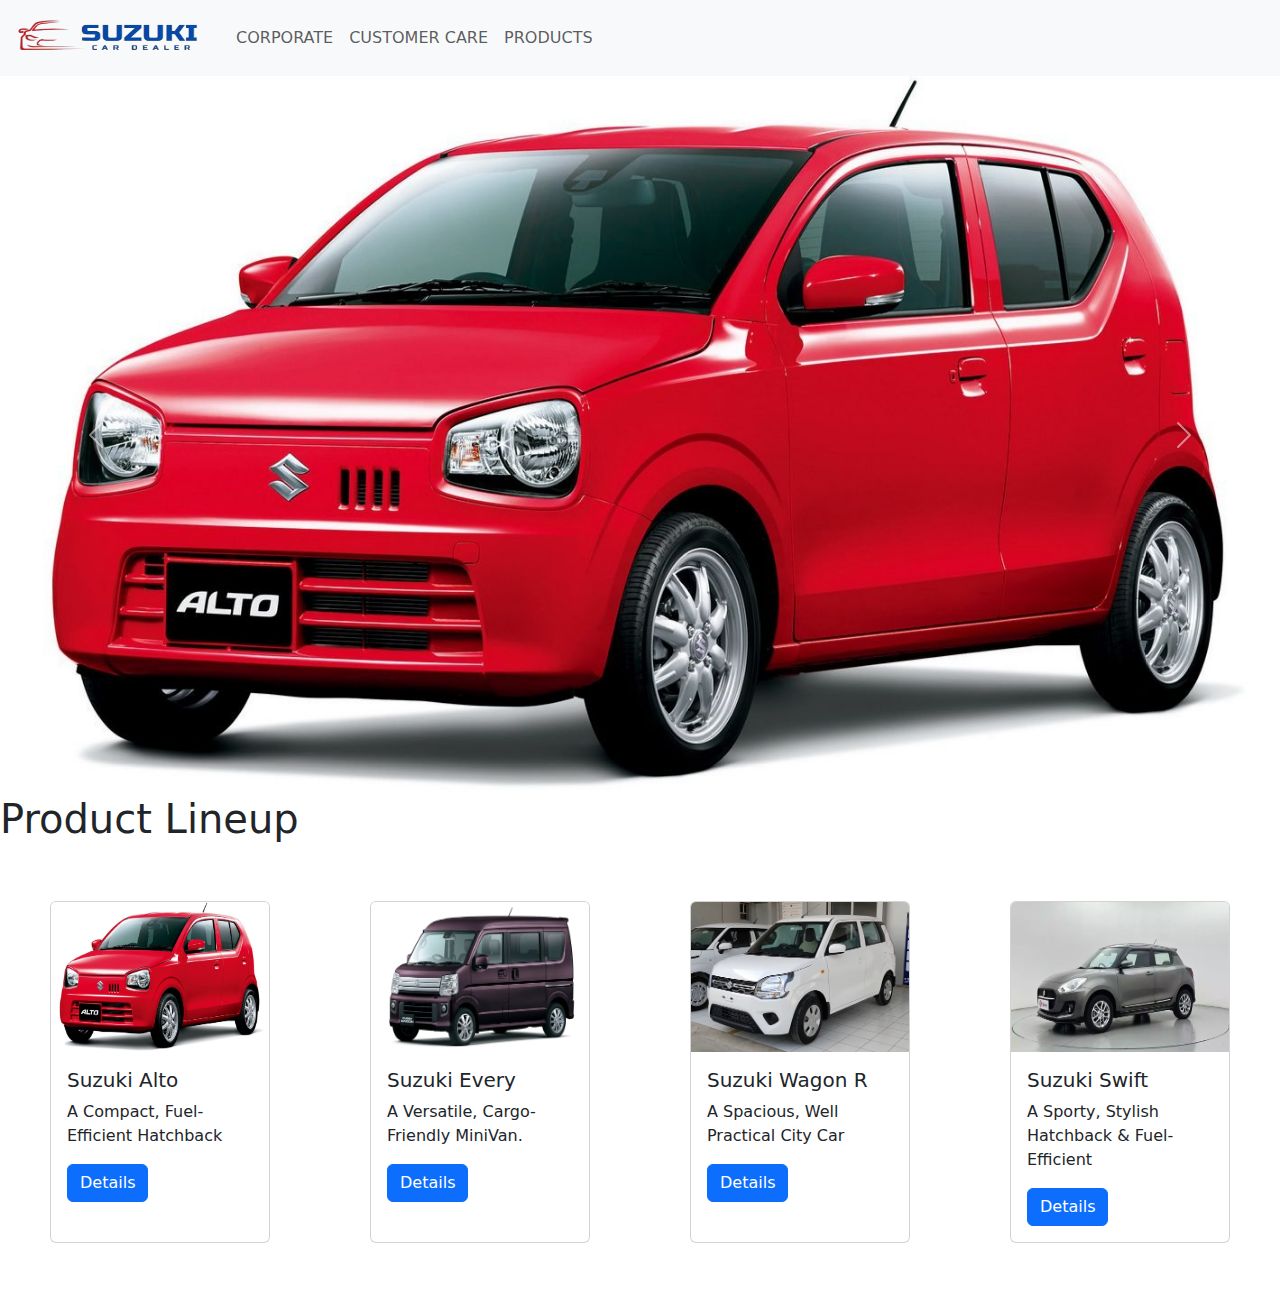
<file: index.html>
<!DOCTYPE html>
<html lang="en">

<head>
    <meta charset="UTF-8">
    <meta name="viewport" content="width=device-width, initial-scale=1.0">
    <title>Suzuki Car Dealer</title>
    <link href="https://cdn.jsdelivr.net/npm/bootstrap@5.3.3/dist/css/bootstrap.min.css" rel="stylesheet"
        integrity="sha384-QWTKZyjpPEjISv5WaRU9OFeRpok6YctnYmDr5pNlyT2bRjXh0JMhjY6hW+ALEwIH" crossorigin="anonymous">
    <link rel="stylesheet" href="styles.css">
</head>

<body>
    <!-- Navebar -->
    <nav class="navbar navbar-expand-lg bg-body-tertiary">
        <div class="container-fluid">
            <a class="navbar-brand" href="index.html"><img src="assets/logo.png" width="200" height="50"/></a>
            <button class="navbar-toggler" type="button" data-bs-toggle="collapse" data-bs-target="#navbarScroll"
                aria-controls="navbarScroll" aria-expanded="false" aria-label="Toggle navigation">
                <span class="navbar-toggler-icon"></span>
            </button>
            <div class="collapse navbar-collapse" id="navbarScroll">
                <ul class="navbar-nav me-auto my-2 my-lg-0 navbar-nav-scroll" style="--bs-scroll-height: 100px;">
                    <li class="nav-item">
                        <a class="nav-link" aria-current="page" href="./corporate/index.html">CORPORATE</a>
                    </li>
                    <li class="nav-item">
                        <a class="nav-link" href="#">CUSTOMER CARE</a>
                    </li>
                    <li class="nav-item">
                        <a class="nav-link" href="#" role="button" data-bs-toggle="dropdown"
                            aria-expanded="false">
                            PRODUCTS
                        </a>
                        <ul class="dropdown-menu">
                            <li><a class="nav-link" href="#">NEW CARS</a></li>
                            <li><a class="nav-link" href="./certifiedusedcar/index.html">CERTIFIED USED CARS</a></li>
                        </ul>
                    </li>
                </ul>
            </div>
        </div>
    </nav>
    <!-- End of Navebar -->
    <!-- Slider -->
    <div id="carouselExample" class="carousel slide">
        <div class="carousel-inner">
            <div class="carousel-item active">
                <img src="assets/alto.jpeg" class="d-block w-100" alt="Suzuki Alto">
            </div>
            <div class="carousel-item">
                <img src="assets/every.webp" class="d-block w-100" alt="Suzuki Every">
            </div>
            <div class="carousel-item">
                <img src="assets/swift.webp" class="d-block w-100" alt="Suzuki Swift">
            </div>
            <div class="carousel-item">
                <img src="assets/wagon.png" class="d-block w-100" alt="Suzuki WagonR">
            </div>
        </div>
        <button class="carousel-control-prev" type="button" data-bs-target="#carouselExample" data-bs-slide="prev">
            <span class="carousel-control-prev-icon" aria-hidden="true"></span>
            <span class="visually-hidden">Previous</span>
        </button>
        <button class="carousel-control-next" type="button" data-bs-target="#carouselExample" data-bs-slide="next">
            <span class="carousel-control-next-icon" aria-hidden="true"></span>
            <span class="visually-hidden">Next</span>
        </button>
    </div>
    <!-- End of Slicer -->
     <!-- Card --> 
      <div class="heading">
      <h1>Product Lineup</h1>
    </div>
      <div class="mycar">
     <div class="card" style="width: 18rem;">
        <img src="assets/alto.jpeg" class="card-img-top" alt="Suzuki Alto" height="150" width="150">
        <div class="card-body">
          <h5 class="card-title">Suzuki Alto</h5>
          <p class="card-text">A Compact, Fuel-Efficient Hatchback</p>
          <a href="#" class="btn btn-primary">Details</a>
        </div>
      </div>
      <div class="card" style="width: 18rem;">
        <img src="assets/every.webp" class="card-img-top" alt="Suzuki Every" height="150" width="150">
        <div class="card-body">
          <h5 class="card-title">Suzuki Every</h5>
          <p class="card-text">A Versatile, Cargo-Friendly MiniVan.</p>
          <a href="#" class="btn btn-primary">Details</a>
        </div>
      </div>
      <div class="card" style="width: 18rem;">
        <img src="assets/wagon.png" class="card-img-top" alt="Suzuki WagonR" height="150" width="150">
        <div class="card-body">
          <h5 class="card-title">Suzuki Wagon R</h5>
          <p class="card-text">A Spacious, Well Practical City Car</p>
          <a href="#" class="btn btn-primary">Details</a>
        </div>
      </div>
      <div class="card" style="width: 18rem;">
        <img src="assets/swift.webp" class="card-img-top" alt="Suzuki Swift" height="150" width="150">
        <div class="card-body">
          <h5 class="card-title">Suzuki Swift</h5>
          <p class="card-text">A Sporty, Stylish Hatchback & Fuel-Efficient</p>
          <a href="#" class="btn btn-primary">Details</a>
        </div>
      </div>
    </div>
    <script src="https://cdn.jsdelivr.net/npm/bootstrap@5.3.3/dist/js/bootstrap.bundle.min.js"
        integrity="sha384-YvpcrYf0tY3lHB60NNkmXc5s9fDVZLESaAA55NDzOxhy9GkcIdslK1eN7N6jIeHz"
        crossorigin="anonymous"></script>
</body>

</html>
</file>
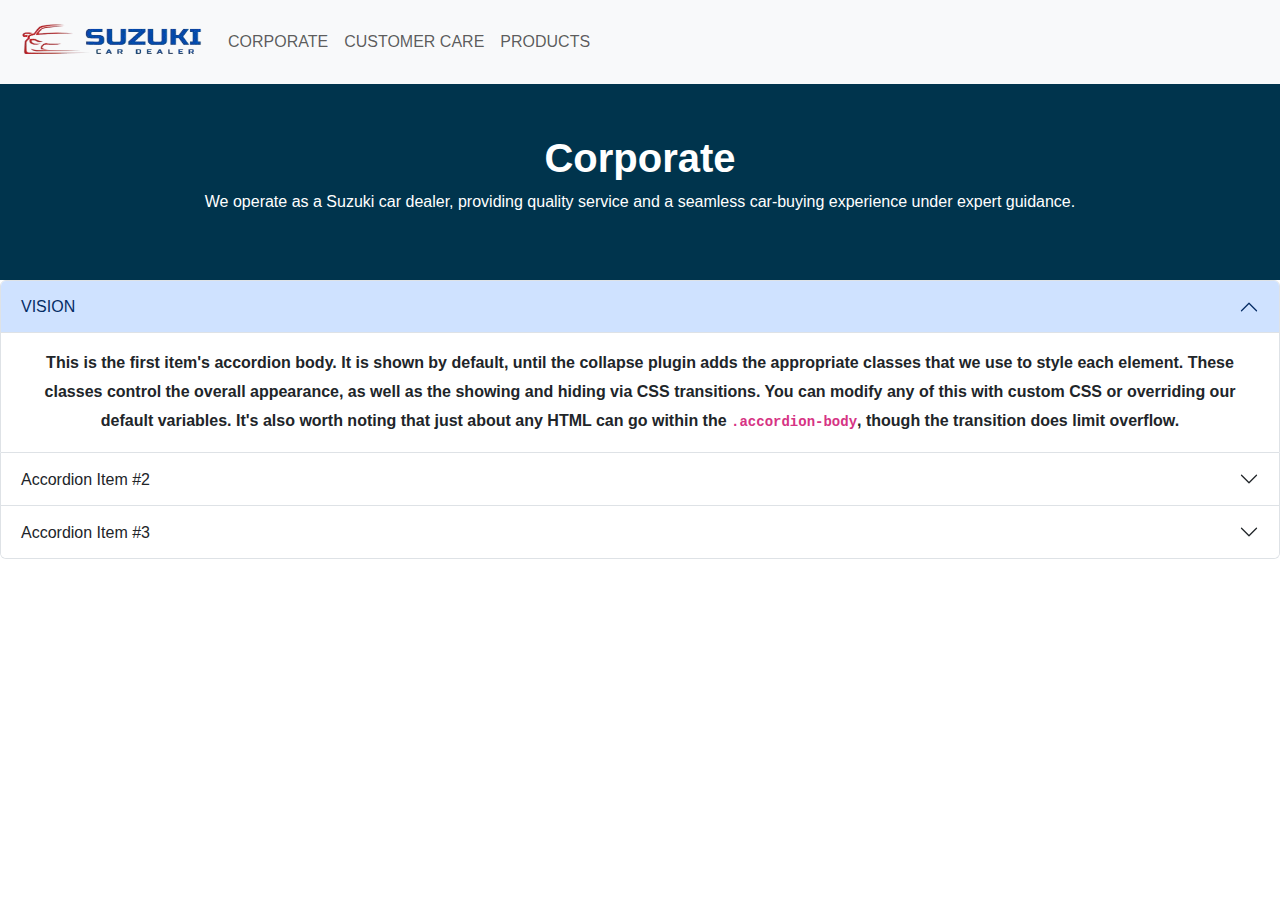
<file: corporate/index.html>
<!DOCTYPE html>
<html lang="en">

<head>
    <meta charset="UTF-8">
    <meta name="viewport" content="width=device-width, initial-scale=1.0">
    <title>Suzuki Car Dealer</title>
    <link href="https://cdn.jsdelivr.net/npm/bootstrap@5.3.3/dist/css/bootstrap.min.css" rel="stylesheet"
        integrity="sha384-QWTKZyjpPEjISv5WaRU9OFeRpok6YctnYmDr5pNlyT2bRjXh0JMhjY6hW+ALEwIH" crossorigin="anonymous">
    <link rel="stylesheet" href="style.css">
</head>

<body>
    <!-- Navebar -->
    <nav class="navbar navbar-expand-lg bg-body-tertiary">
        <div class="container-fluid">
            <a class="navbar-brand" href="../index.html"><img src="../assets/logo.png" width="200" height="50" /></a>
            <button class="navbar-toggler" type="button" data-bs-toggle="collapse" data-bs-target="#navbarScroll"
                aria-controls="navbarScroll" aria-expanded="false" aria-label="Toggle navigation">
                <span class="navbar-toggler-icon"></span>
            </button>
            <div class="collapse navbar-collapse" id="navbarScroll">
                <ul class="navbar-nav me-auto my-2 my-lg-0 navbar-nav-scroll" style="--bs-scroll-height: 100px;">
                    <li class="nav-item">
                        <a class="nav-link" aria-current="page" href="index.html">CORPORATE</a>
                    </li>
                    <li class="nav-item">
                        <a class="nav-link" href="#">CUSTOMER CARE</a>
                    </li>
                    <li class="nav-item">
                        <a class="nav-link" href="#" role="button" data-bs-toggle="dropdown" aria-expanded="false">
                            PRODUCTS
                        </a>
                        <ul class="dropdown-menu">
                            <li><a class="nav-link" href="#">NEW CARS</a></li>
                            <li><a class="nav-link" href="../certifiedusedcar/index.html">CERTIFIED USED CARS</a></li>
                        </ul>
                    </li>
                </ul>
            </div>
        </div>
    </nav>
    <!-- End of Navebar -->
    <!--Hero Section-->
    <div class="herosection">
        <h1 class="corporate">Corporate</h1>
        <p class="para">We operate as a Suzuki car dealer, providing quality service and a seamless car-buying experience under
            expert guidance.</p>
    </div>
    <div class="accordion" id="accordionPanelsStayOpenExample">
        <div class="accordion-item">
          <h2 class="accordion-header" id="panelsStayOpen-headingOne">
            <button class="accordion-button" type="button" data-bs-toggle="collapse" data-bs-target="#panelsStayOpen-collapseOne" aria-expanded="true" aria-controls="panelsStayOpen-collapseOne">
              VISION
            </button>
          </h2>
          <div id="panelsStayOpen-collapseOne" class="accordion-collapse collapse show" aria-labelledby="panelsStayOpen-headingOne">
            <div class="accordion-body">
              <strong>This is the first item's accordion body.</strong> It is shown by default, until the collapse plugin adds the appropriate classes that we use to style each element. These classes control the overall appearance, as well as the showing and hiding via CSS transitions. You can modify any of this with custom CSS or overriding our default variables. It's also worth noting that just about any HTML can go within the <code>.accordion-body</code>, though the transition does limit overflow.
            </div>
          </div>
        </div>
        <div class="accordion-item">
          <h2 class="accordion-header" id="panelsStayOpen-headingTwo">
            <button class="accordion-button collapsed" type="button" data-bs-toggle="collapse" data-bs-target="#panelsStayOpen-collapseTwo" aria-expanded="false" aria-controls="panelsStayOpen-collapseTwo">
              Accordion Item #2
            </button>
          </h2>
          <div id="panelsStayOpen-collapseTwo" class="accordion-collapse collapse" aria-labelledby="panelsStayOpen-headingTwo">
            <div class="accordion-body">
              <strong>This is the second item's accordion body.</strong> It is hidden by default, until the collapse plugin adds the appropriate classes that we use to style each element. These classes control the overall appearance, as well as the showing and hiding via CSS transitions. You can modify any of this with custom CSS or overriding our default variables. It's also worth noting that just about any HTML can go within the <code>.accordion-body</code>, though the transition does limit overflow.
            </div>
          </div>
        </div>
        <div class="accordion-item">
          <h2 class="accordion-header" id="panelsStayOpen-headingThree">
            <button class="accordion-button collapsed" type="button" data-bs-toggle="collapse" data-bs-target="#panelsStayOpen-collapseThree" aria-expanded="false" aria-controls="panelsStayOpen-collapseThree">
              Accordion Item #3
            </button>
          </h2>
          <div id="panelsStayOpen-collapseThree" class="accordion-collapse collapse" aria-labelledby="panelsStayOpen-headingThree">
            <div class="accordion-body">
              <strong>This is the third item's accordion body.</strong> It is hidden by default, until the collapse plugin adds the appropriate classes that we use to style each element. These classes control the overall appearance, as well as the showing and hiding via CSS transitions. You can modify any of this with custom CSS or overriding our default variables. It's also worth noting that just about any HTML can go within the <code>.accordion-body</code>, though the transition does limit overflow.
            </div>
          </div>
        </div>
      </div>
    <script src="https://cdn.jsdelivr.net/npm/bootstrap@5.3.3/dist/js/bootstrap.bundle.min.js"></script>
</file>
<file: styles.css>
.card {
    margin: 50px !important;
}
.mycar {
    display: flex;
}
</file>
<file: corporate/style.css>
.card {
    margin: 50px !important;
}
.mycar {
    display: flex;
}
.navbar-brand{
    margin: 4px;
}
.nav-link:hover{
    color: #025BA9
}
.nav-link{
    font-family: sans-serif;
    font-size: 16px;
}
body{
    background-color: #ffffff;
}
.heading{
    text-align: center;
    line-height: 28.8px;
    color: #00344d;
    margin: 20px;
    font-family: sans-serif;
}
.herosection{
    background-color: #00344d;
    text-align: center;
    color: #ffffff;
    padding: 50px;
}
.corporate{
    font-family: sans-serif;
    font-weight: bold;
}
.para{
    font-family: sans-serif;
    font-weight: lighter;
}
.accordion{
    color: #00344d;
    font-family: sans-serif;
    font-weight: bold;
    line-height: 28.8px;
    text-align: center;
}
</file>
